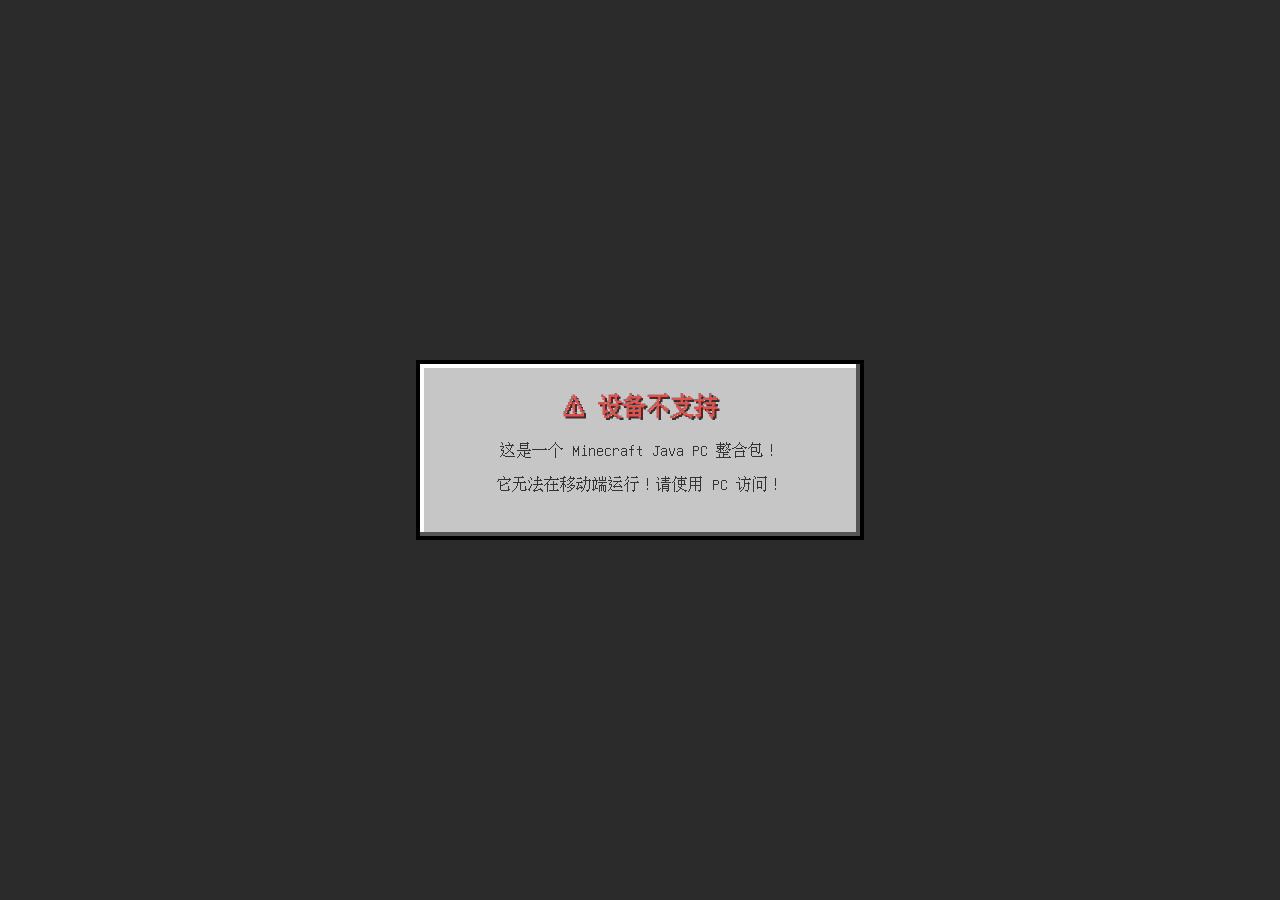
<file: ban-mobile.html>
<!DOCTYPE html>
<html lang="zh-CN">
<head>
    <meta charset="UTF-8">
    <meta name="viewport" content="width=device-width, initial-scale=1.0">
    <title>设备不支持 - 《末日：幸存者》</title>
    <link rel="stylesheet" href="style.css">
    <style>
        /* 覆盖 body 的背景，防止在手机端加载那个巨大的 370KB 图片 */
        body {
            background-image: none !important;
            background-color: #2b2b2b !important;
            display: flex;
            align-items: center;
            justify-content: center;
            height: 100vh;
            margin: 0;
            padding: 20px;
            box-sizing: border-box;
        }
        .warning-box {
            background-color: #c6c6c6;
            border: 4px solid #000;
            box-shadow: inset -4px -4px 0px #555, inset 4px 4px 0px #fff;
            padding: 30px 20px;
            max-width: 400px;
            width: 100%;
            text-align: center;
        }
        .warning-box h2 {
            color: #d9534f;
            font-size: 24px;
            margin-top: 0;
            text-shadow: 2px 2px 0 #333;
        }
        .warning-box p {
            color: #333;
            font-size: 16px;
            font-family: 'MCUnifont', 'Microsoft YaHei', sans-serif;
            margin: 10px 0;
            line-height: 1.5;
        }
    </style>
</head>
<body>
    <div class="warning-box">
        <h2>⚠️ 设备不支持</h2>
        <p>这是一个 Minecraft Java PC 整合包！</p>
        <p>它无法在移动端运行！请使用 PC 访问！</p>
    </div>
</body>
</html>
</file>
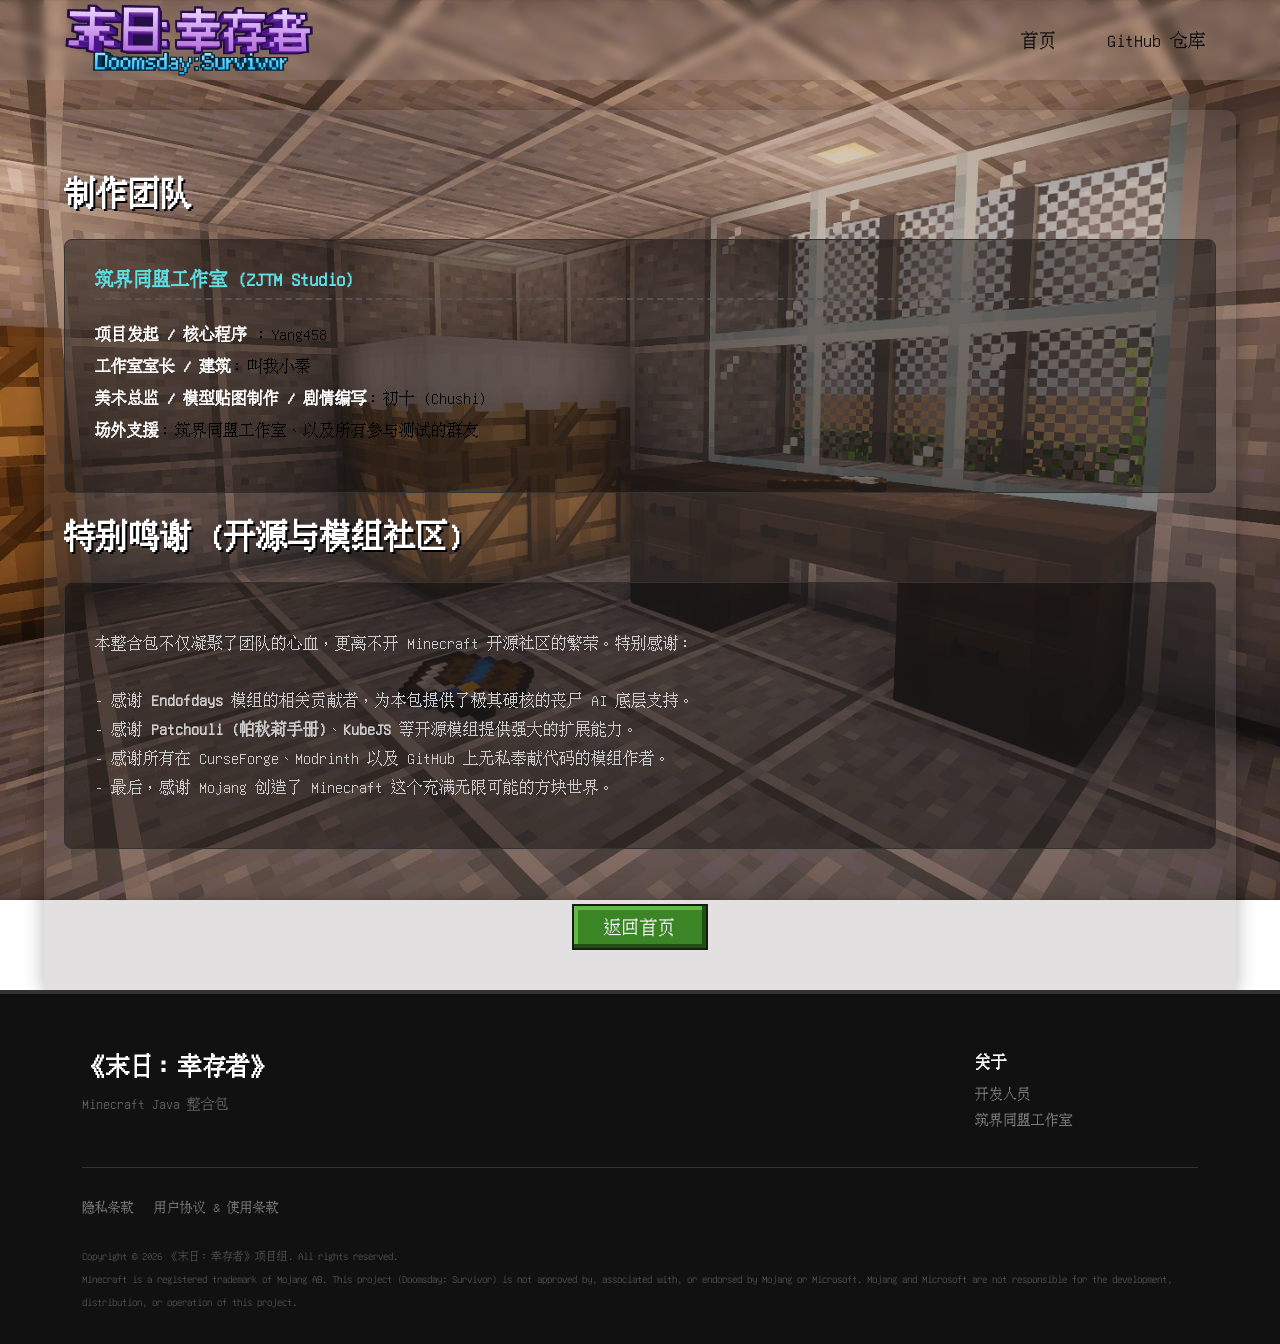
<file: credits.html>
<!DOCTYPE html>
<html lang="zh-CN">
<head>
    <meta charset="UTF-8">
    <title>开发人员 - 《末日：幸存者》</title>
    <link rel="stylesheet" href="style.css">
</head>
<body>
    <!-- 顶部导航 -->
    <nav class="navbar">
        <div class="nav-container">
            <a href="index.html" class="nav-logo"><img src="assets/title.png" alt="《末日：幸存者》" width="250.5" height="72"></a>
            <ul class="nav-menu">
                <li><a href="index.html">首页</a></li>
                <li><a href="https://github.com/ZJTM-Studio/MR-XCZ" target="_blank">GitHub 仓库</a></li>
            </ul>
        </div>
    </nav>

    <main class="main-content">
        <div class="half-white center-box" style="text-align: left;">
            <h2 class="section-title">制作团队</h2>
            <div class="download-box" style="margin-bottom: 20px;">
                <h3>筑界同盟工作室 (ZJTM Studio)</h3>
                <ul class="simple-req">
                    <li><b>项目发起 / 核心程序 </b>：Yang458 </li>
                    <li><b>工作室室长 / 建筑</b>：叫我小秦</li>
                    <li><b>美术总监 / 模型贴图制作 / 剧情编写</b>：初十 (Chushi)</li>
                    <li><b>场外支援</b>：筑界同盟工作室、以及所有参与测试的群友</li>
                </ul>
            </div>

            <h2 class="section-title">特别鸣谢 (开源与模组社区)</h2>
            <div class="download-box">
                <p style="color: #ccc; line-height: 1.8;">
                    本整合包不仅凝聚了团队的心血，更离不开 Minecraft 开源社区的繁荣。特别感谢：<br><br>
                    - 感谢 <b>Endofdays</b> 模组的相关贡献者，为本包提供了极其硬核的丧尸 AI 底层支持。<br>
                    - 感谢 <b>Patchouli (帕秋莉手册)</b>、<b>KubeJS</b> 等开源模组提供强大的扩展能力。<br>
                    - 感谢所有在 CurseForge、Modrinth 以及 GitHub 上无私奉献代码的模组作者。<br>
                    - 最后，感谢 Mojang 创造了 Minecraft 这个充满无限可能的方块世界。
                </p>
            </div>
            
            <div style="text-align: center; margin-top: 40px;">
                <a href="index.html" class="btn-primary">返回首页</a>
            </div>
        </div>
    </main>
    <footer class="site-footer">
        <div class="footer-container">
            <div class="footer-row footer-top">
                <div class="footer-col brand-col">
                    <a href="index.html" class="footer-logo">《末日：幸存者》</a>
                    <p>Minecraft Java 整合包</p>
                </div>

                <div class="footer-col spacer-col"></div>

                <div class="footer-col links-col">
                    <h3>关于</h3>
                    <ul>
                        <li><a href="credits.html">开发人员</a></li>
                        <li><a href="https://www.zjtmstudio.top" target="_blank">筑界同盟工作室</a></li>
                    </ul>
                </div>
            </div>

            <div class="footer-line"></div>

            <div class="footer-row footer-middle">
                <div class="footer-col menu-col">
                    <ul class="footer-menu">
                        <li><a href="privacy.html">隐私条款</a></li>
                        <li><a href="terms.html">用户协议 &amp; 使用条款</a></li>
                    </ul>
                </div>
            </div>

            <div class="footer-row footer-bottom">
                <div class="footer-col copyright-col">
                    <p><small>Copyright &copy; 2026 《末日：幸存者》项目组. All rights reserved. <br>Minecraft is a registered
                            trademark of Mojang AB. This project (Doomsday: Survivor) is not approved by, associated
                            with, or endorsed by Mojang or Microsoft. Mojang and Microsoft are not responsible for the
                            development, distribution, or operation of this project.</small></p>
                </div>
            </div>
        </div>
    </footer>

</body>
</html>
</file>
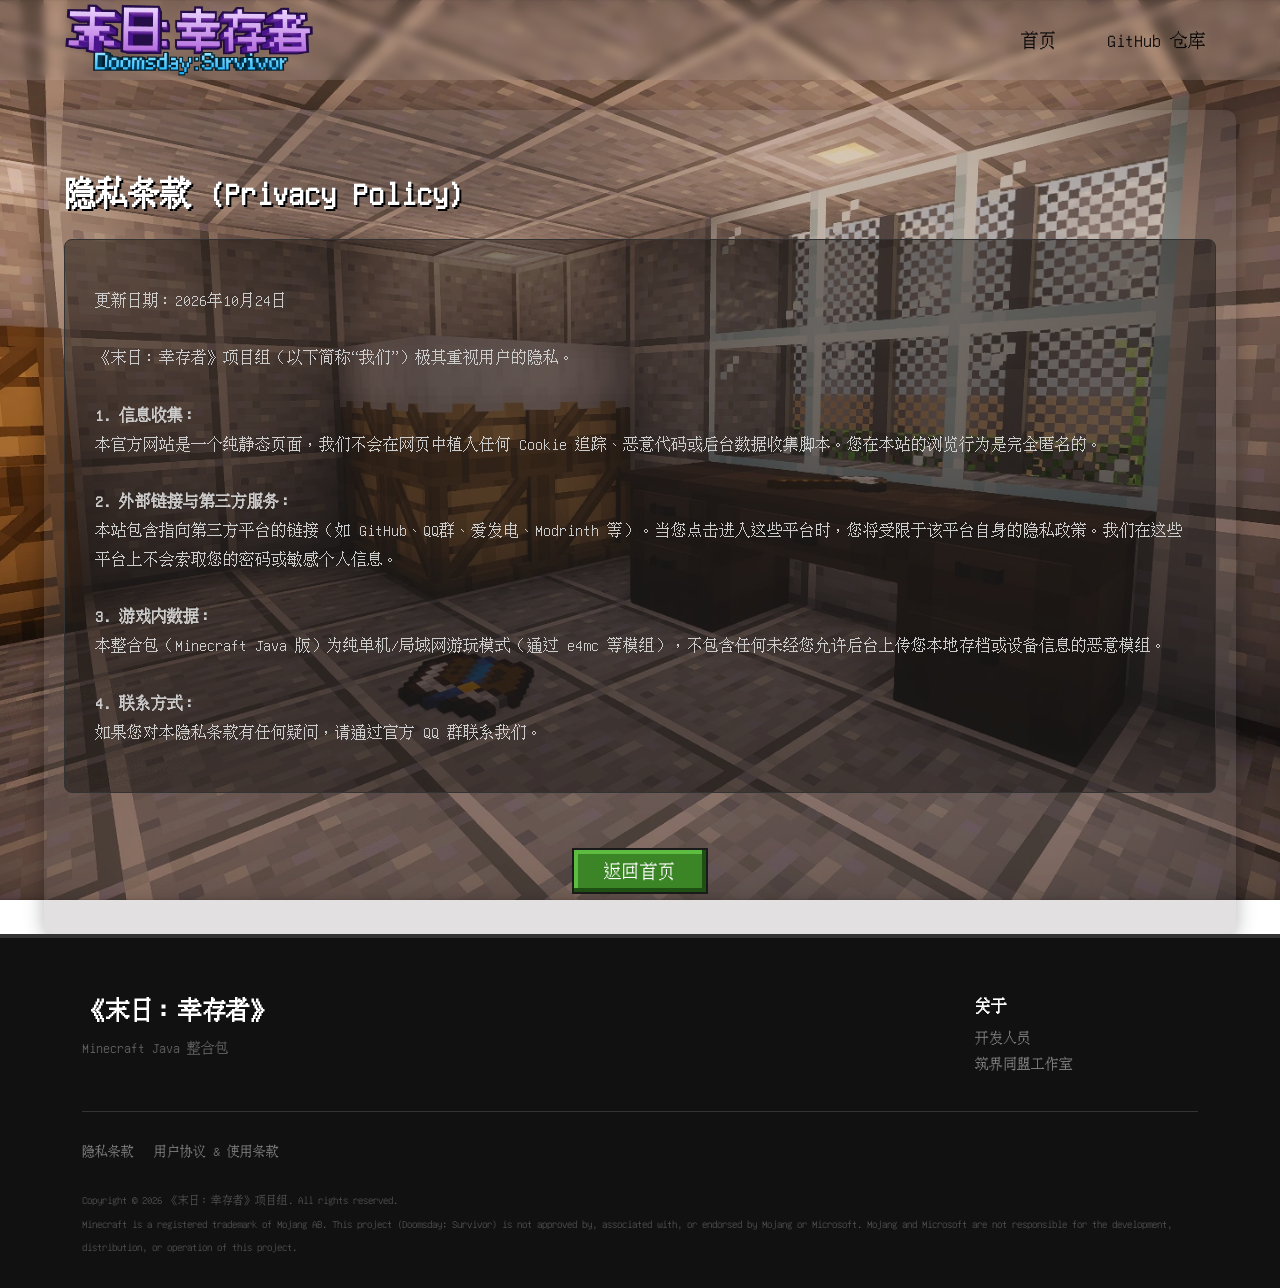
<file: privacy.html>
<!DOCTYPE html>
<html lang="zh-CN">
<head>
    <meta charset="UTF-8">
    <title>隐私条款 - 《末日：幸存者》</title>
    <link rel="stylesheet" href="style.css">
</head>
<body>
    <nav class="navbar">
        <div class="nav-container">
            <a href="index.html" class="nav-logo"><img src="assets/title.png" alt="《末日：幸存者》" width="250.5" height="72"></a>
            <ul class="nav-menu">
                <li><a href="index.html">首页</a></li>
                <li><a href="https://github.com/ZJTM-Studio/MR-XCZ" target="_blank">GitHub 仓库</a></li>
            </ul>
        </div>
    </nav>

    <main class="main-content">
        <div class="half-white center-box" style="text-align: left;">
            <h2 class="section-title">隐私条款 (Privacy Policy)</h2>
            <div class="download-box">
                <p style="color: #ccc; line-height: 1.8;">
                    更新日期：2026年10月24日<br><br>
                    《末日：幸存者》项目组（以下简称“我们”）极其重视用户的隐私。<br><br>
                    <b>1. 信息收集：</b><br>
                    本官方网站是一个纯静态页面，我们不会在网页中植入任何 Cookie 追踪、恶意代码或后台数据收集脚本。您在本站的浏览行为是完全匿名的。<br><br>
                    <b>2. 外部链接与第三方服务：</b><br>
                    本站包含指向第三方平台的链接（如 GitHub、QQ群、爱发电、Modrinth 等）。当您点击进入这些平台时，您将受限于该平台自身的隐私政策。我们在这些平台上不会索取您的密码或敏感个人信息。<br><br>
                    <b>3. 游戏内数据：</b><br>
                    本整合包（Minecraft Java 版）为纯单机/局域网游玩模式（通过 e4mc 等模组），不包含任何未经您允许后台上传您本地存档或设备信息的恶意模组。<br><br>
                    <b>4. 联系方式：</b><br>
                    如果您对本隐私条款有任何疑问，请通过官方 QQ 群联系我们。
                </p>
            </div>
            <div style="text-align: center; margin-top: 40px;">
                <a href="index.html" class="btn-primary">返回首页</a>
            </div>
        </div>
    </main>
    <footer class="site-footer">
        <div class="footer-container">
            <div class="footer-row footer-top">
                <div class="footer-col brand-col">
                    <a href="index.html" class="footer-logo">《末日：幸存者》</a>
                    <p>Minecraft Java 整合包</p>
                </div>

                <div class="footer-col spacer-col"></div>

                <div class="footer-col links-col">
                    <h3>关于</h3>
                    <ul>
                        <li><a href="credits.html">开发人员</a></li>
                        <li><a href="https://www.zjtmstudio.top" target="_blank">筑界同盟工作室</a></li>
                    </ul>
                </div>
            </div>

            <div class="footer-line"></div>

            <div class="footer-row footer-middle">
                <div class="footer-col menu-col">
                    <ul class="footer-menu">
                        <li><a href="privacy.html">隐私条款</a></li>
                        <li><a href="terms.html">用户协议 &amp; 使用条款</a></li>
                    </ul>
                </div>
            </div>

            <div class="footer-row footer-bottom">
                <div class="footer-col copyright-col">
                    <p><small>Copyright &copy; 2026 《末日：幸存者》项目组. All rights reserved. <br>Minecraft is a registered
                            trademark of Mojang AB. This project (Doomsday: Survivor) is not approved by, associated
                            with, or endorsed by Mojang or Microsoft. Mojang and Microsoft are not responsible for the
                            development, distribution, or operation of this project.</small></p>
                </div>
            </div>
        </div>
    </footer>

</body>
</html>
</file>
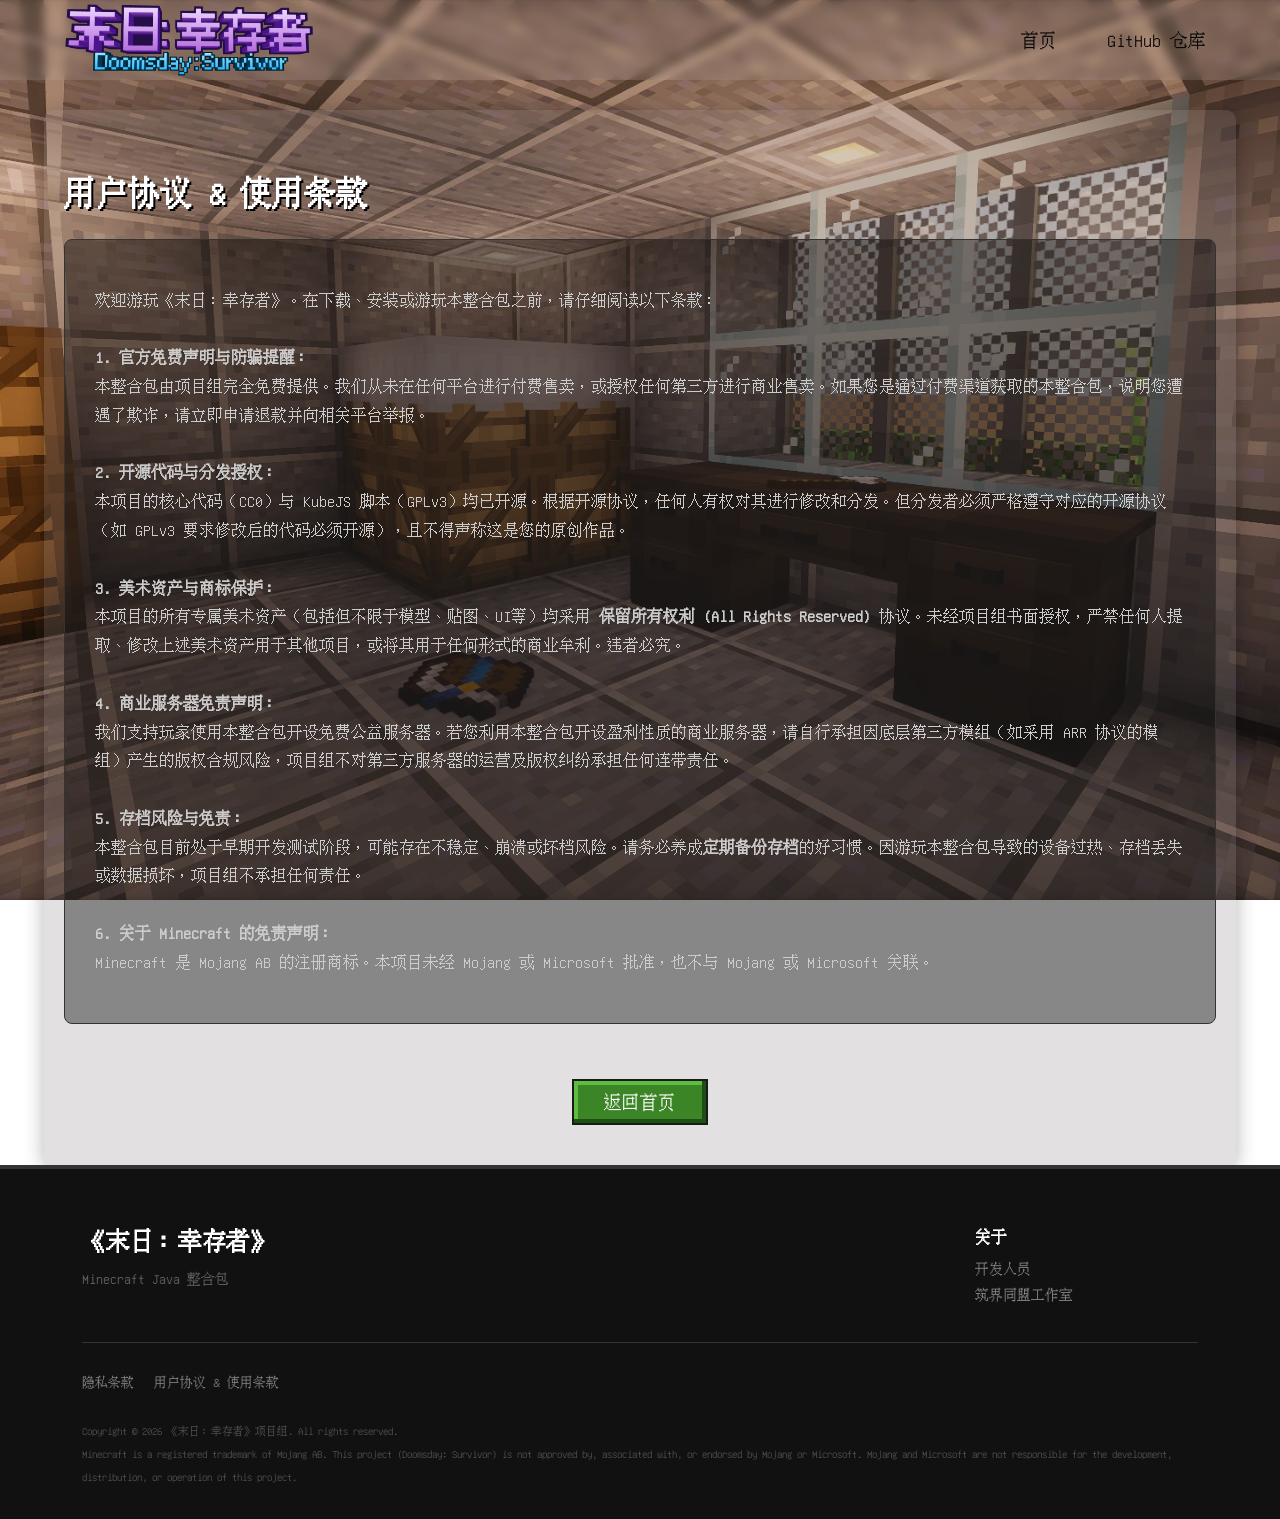
<file: terms.html>
<!DOCTYPE html>
<html lang="zh-CN">
<head>
    <meta charset="UTF-8">
    <title>用户协议 & 使用条款 - 《末日：幸存者》</title>
    <link rel="stylesheet" href="style.css">
</head>
<body>
    <nav class="navbar">
        <div class="nav-container">
            <a href="index.html" class="nav-logo"><img src="assets/title.png" alt="《末日：幸存者》" width="250.5" height="72"></a>
            <ul class="nav-menu">
                <li><a href="index.html">首页</a></li>
                <li><a href="https://github.com/ZJTM-Studio/MR-XCZ" target="_blank">GitHub 仓库</a></li>
            </ul>
        </div>
    </nav>

    <main class="main-content">
        <div class="half-white center-box" style="text-align: left;">
            <h2 class="section-title">用户协议 &amp; 使用条款</h2>
            <div class="download-box">
    <p style="color: #ccc; line-height: 1.8;">
        欢迎游玩《末日：幸存者》。在下载、安装或游玩本整合包之前，请仔细阅读以下条款：<br><br>
        
        <b>1. 官方免费声明与防骗提醒：</b><br>
        本整合包由项目组完全免费提供。我们从未在任何平台进行付费售卖，或授权任何第三方进行商业售卖。如果您是通过付费渠道获取的本整合包，说明您遭遇了欺诈，请立即申请退款并向相关平台举报。<br><br>
        
        <b>2. 开源代码与分发授权：</b><br>
        本项目的核心代码（CC0）与 KubeJS 脚本（GPLv3）均已开源。根据开源协议，任何人有权对其进行修改和分发。但分发者必须严格遵守对应的开源协议（如 GPLv3 要求修改后的代码必须开源），且不得声称这是您的原创作品。<br><br>
        
        <b>3. 美术资产与商标保护：</b><br>
        本项目的所有专属美术资产（包括但不限于模型、贴图、UI等）均采用 <b>保留所有权利 (All Rights Reserved)</b> 协议。未经项目组书面授权，严禁任何人提取、修改上述美术资产用于其他项目，或将其用于任何形式的商业牟利。违者必究。<br><br>
        
        <b>4. 商业服务器免责声明：</b><br>
        我们支持玩家使用本整合包开设免费公益服务器。若您利用本整合包开设盈利性质的商业服务器，请自行承担因底层第三方模组（如采用 ARR 协议的模组）产生的版权合规风险，项目组不对第三方服务器的运营及版权纠纷承担任何连带责任。<br><br>
        
        <b>5. 存档风险与免责：</b><br>
        本整合包目前处于早期开发测试阶段，可能存在不稳定、崩溃或坏档风险。请务必养成<strong>定期备份存档</strong>的好习惯。因游玩本整合包导致的设备过热、存档丢失或数据损坏，项目组不承担任何责任。<br><br>
        
        <b>6. 关于 Minecraft 的免责声明：</b><br>
        Minecraft 是 Mojang AB 的注册商标。本项目未经 Mojang 或 Microsoft 批准，也不与 Mojang 或 Microsoft 关联。
    </p>
</div>
<div style="text-align: center; margin-top: 40px;">
                <a href="index.html" class="btn-primary">返回首页</a>
            </div>
        </div>
        
    </main>
    <footer class="site-footer">
        <div class="footer-container">
            <div class="footer-row footer-top">
                <div class="footer-col brand-col">
                    <a href="index.html" class="footer-logo">《末日：幸存者》</a>
                    <p>Minecraft Java 整合包</p>
                </div>

                <div class="footer-col spacer-col"></div>

                <div class="footer-col links-col">
                    <h3>关于</h3>
                    <ul>
                        <li><a href="credits.html">开发人员</a></li>
                        <li><a href="https://www.zjtmstudio.top" target="_blank">筑界同盟工作室</a></li>
                    </ul>
                </div>
            </div>

            <div class="footer-line"></div>

            <div class="footer-row footer-middle">
                <div class="footer-col menu-col">
                    <ul class="footer-menu">
                        <li><a href="privacy.html">隐私条款</a></li>
                        <li><a href="terms.html">用户协议 &amp; 使用条款</a></li>
                    </ul>
                </div>
            </div>

            <div class="footer-row footer-bottom">
                <div class="footer-col copyright-col">
                    <p><small>Copyright &copy; 2026 《末日：幸存者》项目组. All rights reserved. <br>Minecraft is a registered
                            trademark of Mojang AB. This project (Doomsday: Survivor) is not approved by, associated
                            with, or endorsed by Mojang or Microsoft. Mojang and Microsoft are not responsible for the
                            development, distribution, or operation of this project.</small></p>
                </div>
            </div>
        </div>
    </footer>

</body>
</html>
</file>
<file: style.css>
/* 全局基础设置 */
html, body {
    height: 100%;
    margin: 0;
    padding: 0;
}

body {
    background-image: url('background.webp');
    background-size: cover;
    background-position: center;
    background-repeat: no-repeat;
    background-attachment: fixed;
    font-family: 'MCUnifont', 'Microsoft YaHei', sans-serif;
    -webkit-font-smoothing: none; 
    -moz-osx-font-smoothing: grayscale;
    font-smooth: never;
    font-size: 16px;
    text-align: center;
    padding-top: 110px; 
}

* {
    scrollbar-width: thin;
    scrollbar-color: rgba(0, 0, 0, 0.3) transparent;
}

::-webkit-scrollbar {
    width: 8px;
    height: 8px;
}

::-webkit-scrollbar-track {
    background: transparent;
}

::-webkit-scrollbar-thumb {
    background: rgba(0, 0, 0, 0.2);
    border-radius: 10px;
}

::-webkit-scrollbar-thumb:hover {
    background: rgba(0, 0, 0, 0.5);
}

@font-face {
    font-family: 'MCUnifont';
    src: url('./fonts/unifont_t-18.0.01.otf') format('opentype'); 
    font-weight: normal;
    font-style: normal;
    font-display: swap;
}

/* 导航栏 */
.navbar {
    position: fixed;      
    top: 0;
    left: 0;
    width: 100%;          
    z-index: 1000;        
    background-color: rgba(255, 255, 255, 0.1); 
    backdrop-filter: blur(5px); 
    transition: background-color 0.3s ease;
}

.nav-container {
    display: flex;
    justify-content: space-between; 
    align-items: center;            
    width: 90%;           
    max-width: 1200px;    
    height: 80px;         
    margin: 0 auto;       
    text-align: left; 
}

.nav-logo {
    display: flex;
    align-items: center; 
    text-decoration: none; 
}

.nav-logo img {
    max-height: 100%;
    display: block; 
}

.nav-menu {
    display: flex;
    list-style: none;     
    margin: 0;
    padding: 0;
    gap: 30px;            
}

.nav-menu a {
    font-family: 'MCUnifont', sans-serif;
    font-size: 18px;
    color: #070707;          
    text-decoration: none;
    padding: 5px 10px;
    transition: all 0.2s; 
}

.nav-menu a:hover {
    color: #070707;
    transform: scale(1.1); 
}

/* 文字与中心内容盒子 */
.text2 {
    font-size: 32px; 
    color: #c9c9c9;
}

.half-white {
    background-color: rgba(128, 120, 120, 0.23); 
    box-shadow: 0 4px 20px rgba(0,0,0,0.3);
}

.center-box {
    width: 90%;              
    max-width: 1800px;       
    margin: 0 auto; 
    padding: 40px 20px; 
    border-radius: 10px;      
}

/* 移动端拦截提示框 */
#mobile-warning {
    display: none;
    position: fixed;
    top: 0;
    left: 0;
    width: 100vw;
    height: 100vh;
    background-color: #2b2b2b;
    z-index: 99999;
    align-items: center;
    justify-content: center;
    padding: 20px;
    box-sizing: border-box;
}

#mobile-warning .warning-box {
    background-color: #c6c6c6;
    border: 4px solid #000;
    box-shadow: inset -4px -4px 0px #555, inset 4px 4px 0px #fff;
    padding: 30px 20px;
    max-width: 400px;
    width: 100%;
    text-align: center;
}

#mobile-warning h2 {
    color: #d9534f;
    font-size: 24px;
    margin-top: 0;
    text-shadow: 2px 2px 0 #333;
}

#mobile-warning p {
    color: #333;
    font-size: 16px;
    font-family: 'MCUnifont', sans-serif;
    margin: 10px 0;
    line-height: 1.5;
}

/* 主内容区 */
.main-content {
    min-height: calc(100vh - 110px);
    display: flex;
    flex-direction: column;
}

/* Footer 样式 */
.site-footer {
    background-color: #111; 
    border-top: 4px solid #333;
    color: #888;
    padding: 60px 20px 30px 20px;
    position: relative;
    z-index: 10; 
    text-align: left; 
    font-family: 'MCUnifont', 'Microsoft YaHei', sans-serif;
}

.footer-container {
    width: 90%;
    max-width: 1200px;
    margin: 0 auto;
}

.footer-row {
    display: flex;
    flex-wrap: wrap;
    margin-bottom: 20px;
}

.footer-col {
    box-sizing: border-box;
}

.footer-top {
    align-items: flex-start;
}

.brand-col {
    width: 40%;
}

.brand-col .footer-logo {
    color: #fff;
    font-size: 24px;
    text-decoration: none;
    display: inline-block;
    margin-bottom: 15px;
    font-weight: bold;
}

.brand-col p {
    margin: 0;
    line-height: 1.6;
    color: #666;
    font-size: 14px;
}

.spacer-col {
    flex: 1; 
}

.links-col {
    width: 20%;
}

.links-col h3 {
    color: #fff;
    font-size: 16px;
    margin-top: 0;
    margin-bottom: 15px;
}

.links-col ul {
    list-style: none;
    padding: 0;
    margin: 0;
}

.links-col ul li {
    margin-bottom: 10px;
}

.links-col ul li a {
    color: #888;
    text-decoration: none;
    font-size: 14px;
    transition: color 0.2s;
}

.links-col ul li a:hover {
    color: #fff;
}

.footer-line {
    height: 1px;
    background-color: #333;
    margin: 30px 0;
    width: 100%;
}

.footer-middle {
    margin-bottom: 30px;
}

.menu-col {
    width: 100%;
}

.footer-menu {
    list-style: none;
    padding: 0;
    margin: 0;
    display: flex;
    gap: 20px;
}

.footer-menu li a {
    color: #888;
    text-decoration: none;
    font-size: 13px;
    transition: color 0.2s;
}

.footer-menu li a:hover {
    color: #fff;
}

.footer-bottom {
    margin-bottom: 0;
}

.copyright-col {
    width: 100%;
}

.copyright-col p {
    margin: 0;
    color: #555;
    font-size: 13px;
    line-height: 1.8;
}

/* Coming Soon 模块 */
.coming-soon-container {
    margin-top: 60px;
    margin-bottom: 30px;
}

.coming-soon-title {
    font-size: 48px;
    font-weight: 900;
    margin: 0;
    color: #5ce1e6;
    text-shadow: 3px 3px 0 #1a1a1a, 0 0 20px rgba(92, 225, 230, 0.5);
    letter-spacing: 5px;
    animation: pulse-glow 2s infinite alternate;
}

.coming-soon-subtitle {
    font-size: 24px;
    color: #fff;
    margin-top: 10px;
    margin-bottom: 20px;
    letter-spacing: 10px;
    text-shadow: 2px 2px 0 #000;
}

.coming-soon-desc {
    font-size: 18px;
    color: #ccc;
    line-height: 1.8;
    margin: 0;
    font-family: "PingFang SC", "Hiragino Sans GB", "Microsoft YaHei", "微软雅黑", Arial, sans-serif;
}

@keyframes pulse-glow {
    from {
        text-shadow: 3px 3px 0 #1a1a1a, 0 0 10px rgba(92, 225, 230, 0.3);
        opacity: 0.8;
    }
    to {
        text-shadow: 3px 3px 0 #1a1a1a, 0 0 30px rgba(92, 225, 230, 0.9), 0 0 10px rgba(255,255,255,0.8);
        opacity: 1;
    }
}

/* 内容区块公共样式 (替代原来丑陋的内联样式) */
.content-section {
    text-align: left;
    color: #c9c9c9;
    margin-top: 40px;
}

.section-title {
    color: #fff;
    font-size: 32px;
    margin-bottom: 30px;
    text-shadow: 2px 2px 0 #000;
}

/* 开发进度 (时间轴) */
.timeline {
    position: relative;
    padding-left: 30px;
    border-left: 2px solid #555;
    margin-left: 10px;
}

.timeline-item {
    position: relative;
    margin-bottom: 30px;
}

.timeline-dot {
    position: absolute;
    left: -37px;
    top: 4px;
    width: 12px;
    height: 12px;
    border-radius: 50%;
    background-color: #555;
    border: 2px solid #222;
}

.timeline-item.done .timeline-dot {
    background-color: #3b8526;
}

.timeline-item.current .timeline-dot {
    background-color: #ffaa00;
    box-shadow: 0 0 10px #ffaa00;
}

.timeline-item h3 {
    margin: 0 0 5px 0;
    font-size: 18px;
    color: #fff;
}

.timeline-item p {
    margin: 0;
    font-size: 14px;
    color: #aaa;
}

/* 下载与配置 */
.download-box {
    background-color: rgba(0, 0, 0, 0.4);
    padding: 30px;
    border-radius: 8px;
    border: 1px solid #333;
}

.download-box h3 {
    color: #5ce1e6;
    border-bottom: 2px dashed #555;
    padding-bottom: 10px;
    margin-top: 0;
}

.simple-req {
    list-style: none;
    padding: 0;
    font-size: 16px;
    line-height: 2;
}

.simple-req li b {
    color: #fff;
}

/* 硬核折叠面板 */
.advanced-req {
    margin-top: 20px;
    background-color: rgba(255, 255, 255, 0.05);
    border: 1px solid #444;
    border-radius: 5px;
    padding: 10px;
}

.advanced-req summary {
    cursor: pointer;
    color: #ffaa00;
    font-weight: bold;
    font-size: 15px;
    outline: none;
    user-select: none;
}

.advanced-req summary:hover {
    color: #ffcc00;
}

.details-content {
    margin-top: 15px;
    overflow-x: auto;
}

.details-content table {
    width: 100%;
    border-collapse: collapse;
    font-size: 14px;
    color: #aaa;
}

.details-content th, .details-content td {
    border: 1px solid #444;
    padding: 10px;
    text-align: left;
}

.details-content th {
    background-color: rgba(255, 255, 255, 0.1);
    color: #fff;
}

.details-content td b {
    color: #fff;
}

.warn-text {
    color: #ff5555;
    font-size: 13px;
    margin-top: 10px;
    margin-bottom: 0;
}
.btn-primary {
    display: inline-block;
    background-color: #3b8526; /* MC 草绿色 */
    color: #fff;
    padding: 12px 30px;
    text-decoration: none;
    border: 2px solid #1a1a1a;
    box-shadow: inset -4px -4px 0px #1e4f13, inset 4px 4px 0px #5cbd41;
    margin-top: 15px;
    font-size: 18px;
    transition: all 0.1s;
}

.btn-primary:active {
    box-shadow: inset 4px 4px 0px #1e4f13, inset -4px -4px 0px #5cbd41;
    transform: translateY(2px);
}
</file>
